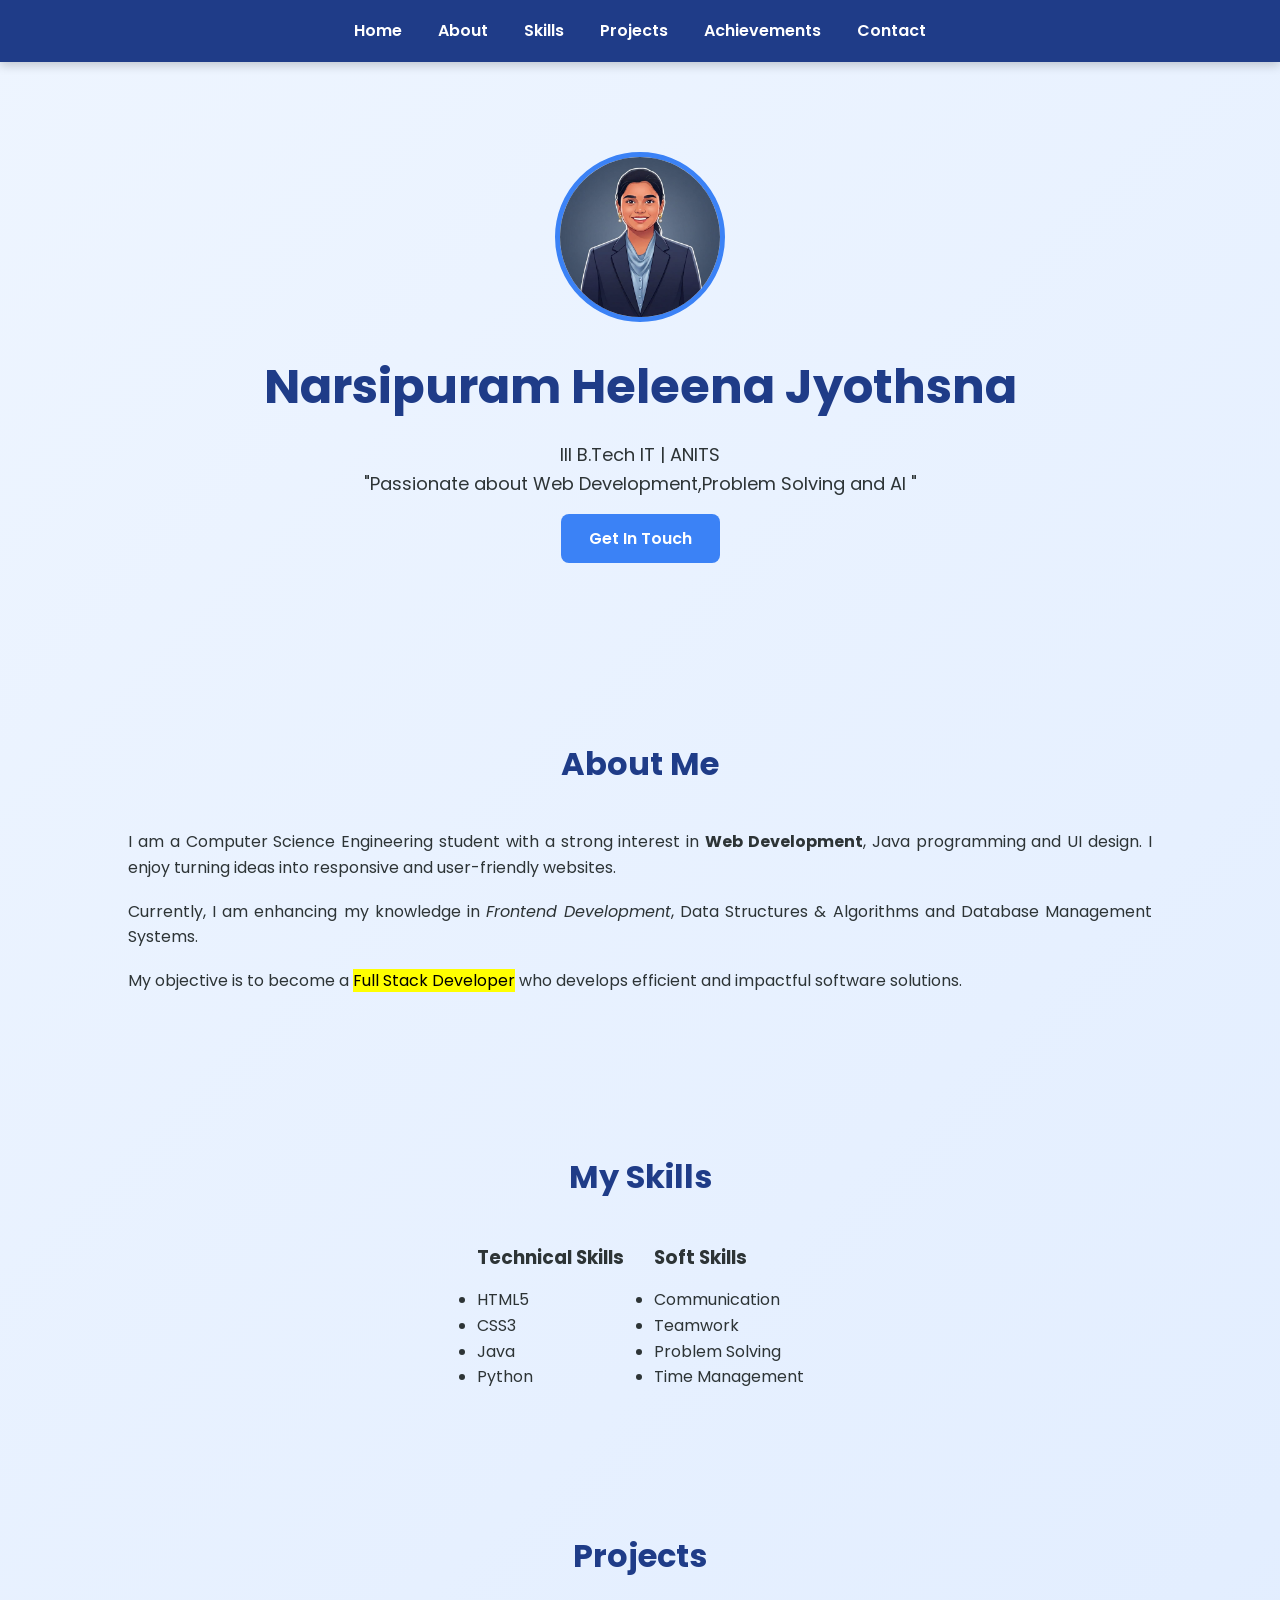
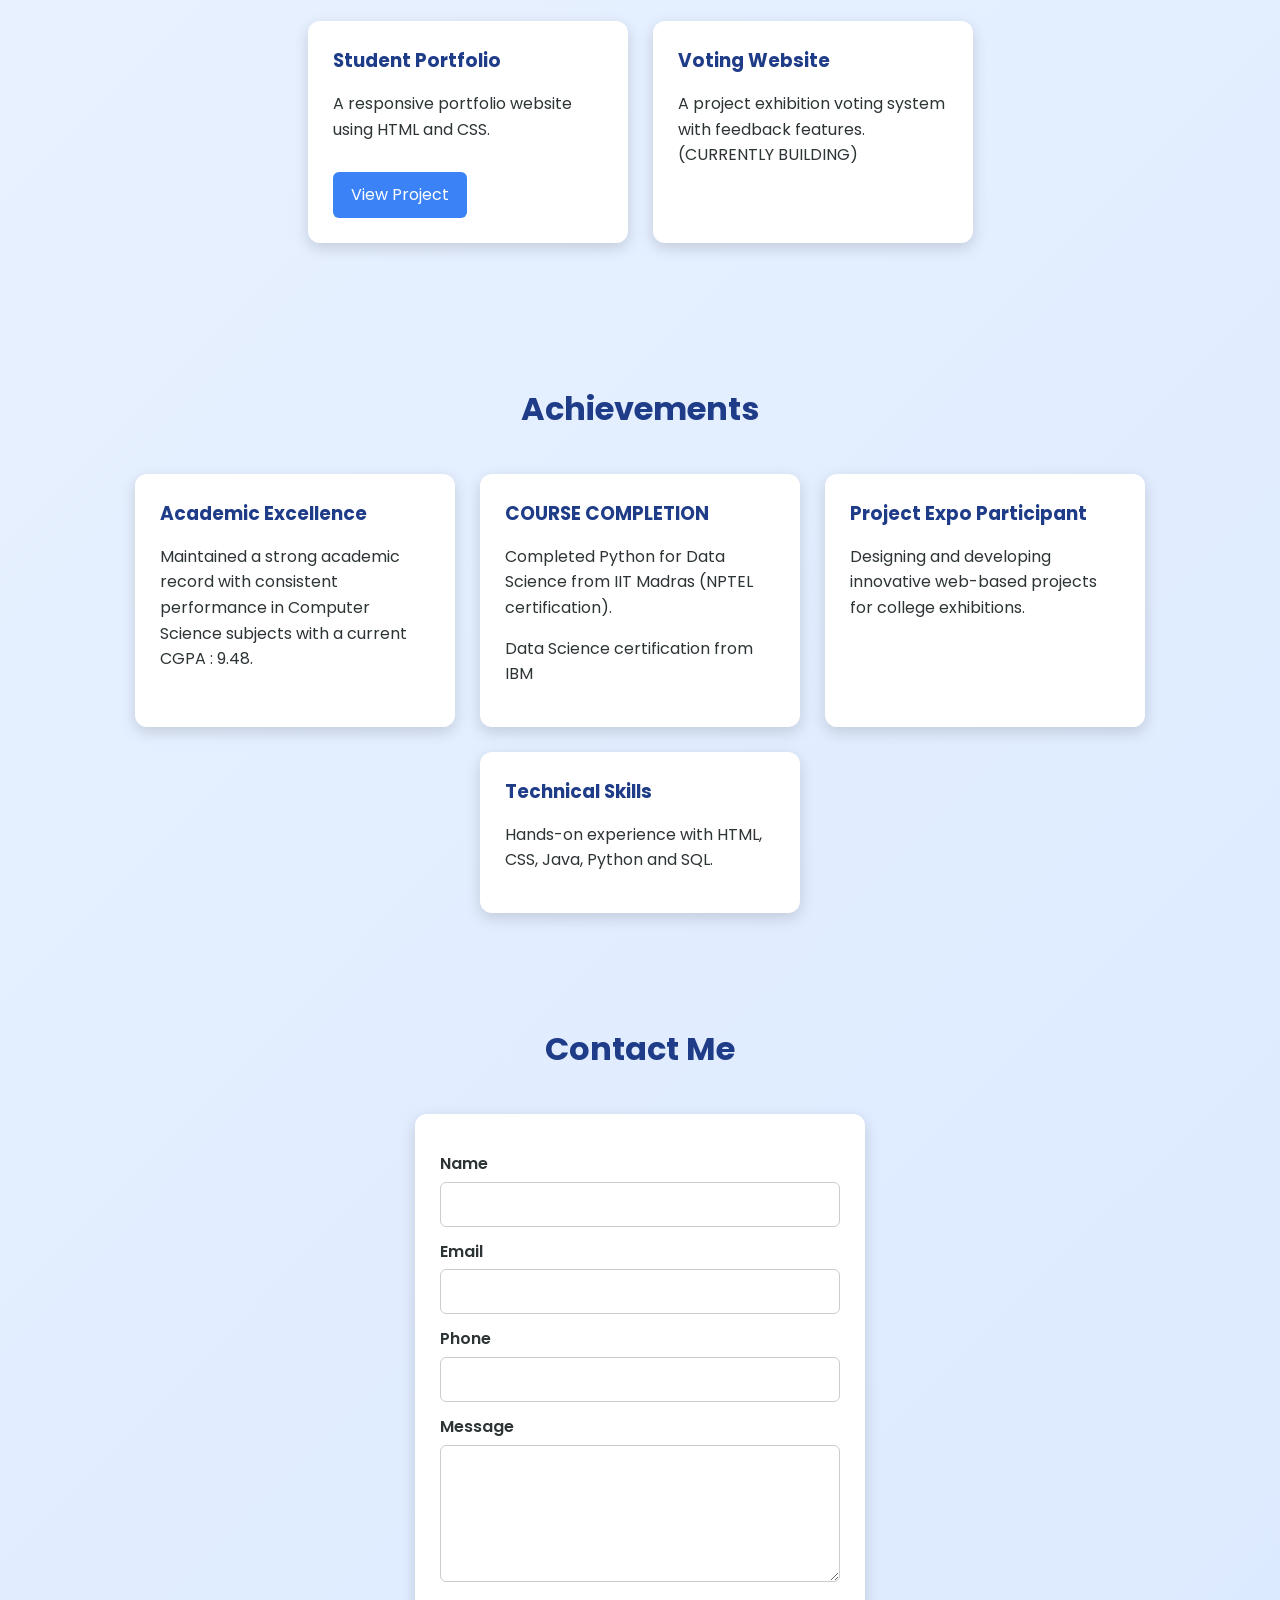
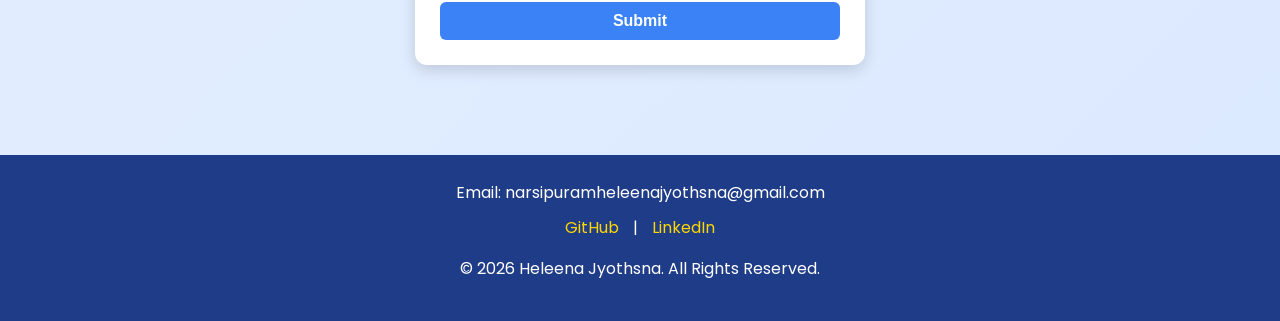
<file: index.html>
<!DOCTYPE html>
<html lang="en">
<head>
    <meta charset="UTF-8">
    <meta name="viewport" content="width=device-width, initial-scale=1.0">
    <title>My Portfolio | Narsipuram Heleena Jyothsna</title>

    <!-- Google Font -->
    <link href="https://fonts.googleapis.com/css2?family=Poppins:wght@400;600;700&display=swap" rel="stylesheet">

    <link rel="stylesheet" href="styles.css">
</head>

<body>

    <!-- Navigation -->
    <nav>
        <ul>
            <li><a href="#home">Home</a></li>
            <li><a href="#about">About</a></li>
            <li><a href="#skills">Skills</a></li>
            <li><a href="#projects">Projects</a></li>
            <li><a href="#achievements">Achievements</a></li>
            <li><a href="#contact">Contact</a></li>
        </ul>
    </nav>

    <!-- Hero Section -->
    <section id="home" class="hero">
        <img src="profile.jpeg" alt="Profile Photo">
        <h1>Narsipuram Heleena Jyothsna</h1>
        <p>III B.Tech IT | ANITS</p>
        <p>"Passionate about Web Development,Problem Solving and AI "</p>
        <a href="#contact" class="btn">Get In Touch</a>
    </section>

    <!-- About -->
    <section id="about">
        <h2>About Me</h2>

        <p>
        
           I am a Computer Science Engineering student with a strong interest in
           <strong>Web Development</strong>, Java programming and UI design.
           I enjoy turning ideas into responsive and user-friendly websites.
        </p>
        <p>
           Currently, I am enhancing my knowledge in
           <em>Frontend Development</em>,
           Data Structures & Algorithms and Database Management Systems.
        </p>
        <p>
            My objective is to become a
           <mark>Full Stack Developer</mark>
           who develops efficient and impactful software solutions.
        </p>
    </section>

    <!-- Skills -->
    <section id="skills">
        <h2>My Skills</h2>

        <div class="skill-box">

            <div>
                <h3>Technical Skills</h3>

                <ul>
                    <li>HTML5</li>
                    <li>CSS3</li>
                    <li>Java</li>
                    <li>Python</li>
                </ul>
            </div>

            <div>
                <h3>Soft Skills</h3>

                <ul>
                    <li>Communication</li>
                    <li>Teamwork</li>
                    <li>Problem Solving</li>
                    <li>Time Management</li>
                </ul>
            </div>

        </div>

    </section>

    <!-- Projects -->
    <section id="projects">
        <h2>Projects</h2>

        <div class="project-container">

            <div class="card">
                <h3>Student Portfolio</h3>
                <p>A responsive portfolio website using HTML and CSS.</p>
                <a href="#">View Project</a>
            </div>

            <div class="card">
                <h3>Voting Website</h3>
                <p>A project exhibition voting system with feedback features.(CURRENTLY BUILDING)</p>
            </div>

        </div>
    </section>
    <!-- Achievements -->
    <section id="achievements">
        <h2>Achievements</h2>

        <div class="project-container">

            <div class="card">
               <h3>Academic Excellence</h3>
               <p>Maintained a strong academic record with consistent performance in Computer Science subjects with a current CGPA : 9.48.</p>
            </div>
            <div class="card">
               <h3>COURSE COMPLETION</h3>
               <p>Completed Python for Data Science from IIT Madras (NPTEL certification).</p>
               <p>Data Science certification from IBM</p>
            </div>

            <div class="card">
              <h3>Project Expo Participant</h3>
              <p>Designing and developing innovative web-based projects for college exhibitions.</p>
            </div>

            <div class="card">
              <h3>Technical Skills</h3>
              <p>Hands-on experience with HTML, CSS, Java, Python and SQL.</p>
           </div>

        </div>

    </section>

    <!-- Contact -->
    <section id="contact">
        <h2>Contact Me</h2>

        <form action="https://formsubmit.co/narsipuramheleenajyothsna@gmail.com" method="POST">

            <label for="name">Name</label>
            <input type="text" id="name" name="Name" required>

            <label for="email">Email</label>
            <input type="email" id="email" name="Email" required>

            <label for="phone">Phone</label>
            <input type="tel" id="phone" name="Phone" required>

            <label for="message">Message</label>
            <textarea id="message" name="Message" rows="5"></textarea>

            <input type="hidden" name="_subject" value="New Portfolio Contact!">

            <input type="hidden" name="_captcha" value="false">

            <input type="hidden" name="_template" value="table">

            <input type="hidden" name="_next" value="https://heleena-jyothsna.github.io/Portfolio/thankyou.html">

            <button type="submit">Submit</button>

        </form>

    </section>

    <!-- Footer -->
    <footer>

        <address>
            Email: narsipuramheleenajyothsna@gmail.com
        </address>

        <p>
            <a href="https://github.com/Heleena-Jyothsna" target="_blank">GitHub</a> |
            <a href="https://www.linkedin.com/in/heleena-jyothsna-narsipuram-83b3413ab" target="_blank">LinkedIn</a>
        </p>

        <p>&copy; 2026 Heleena Jyothsna. All Rights Reserved.</p>

    </footer>

</body>
</html>
</file>
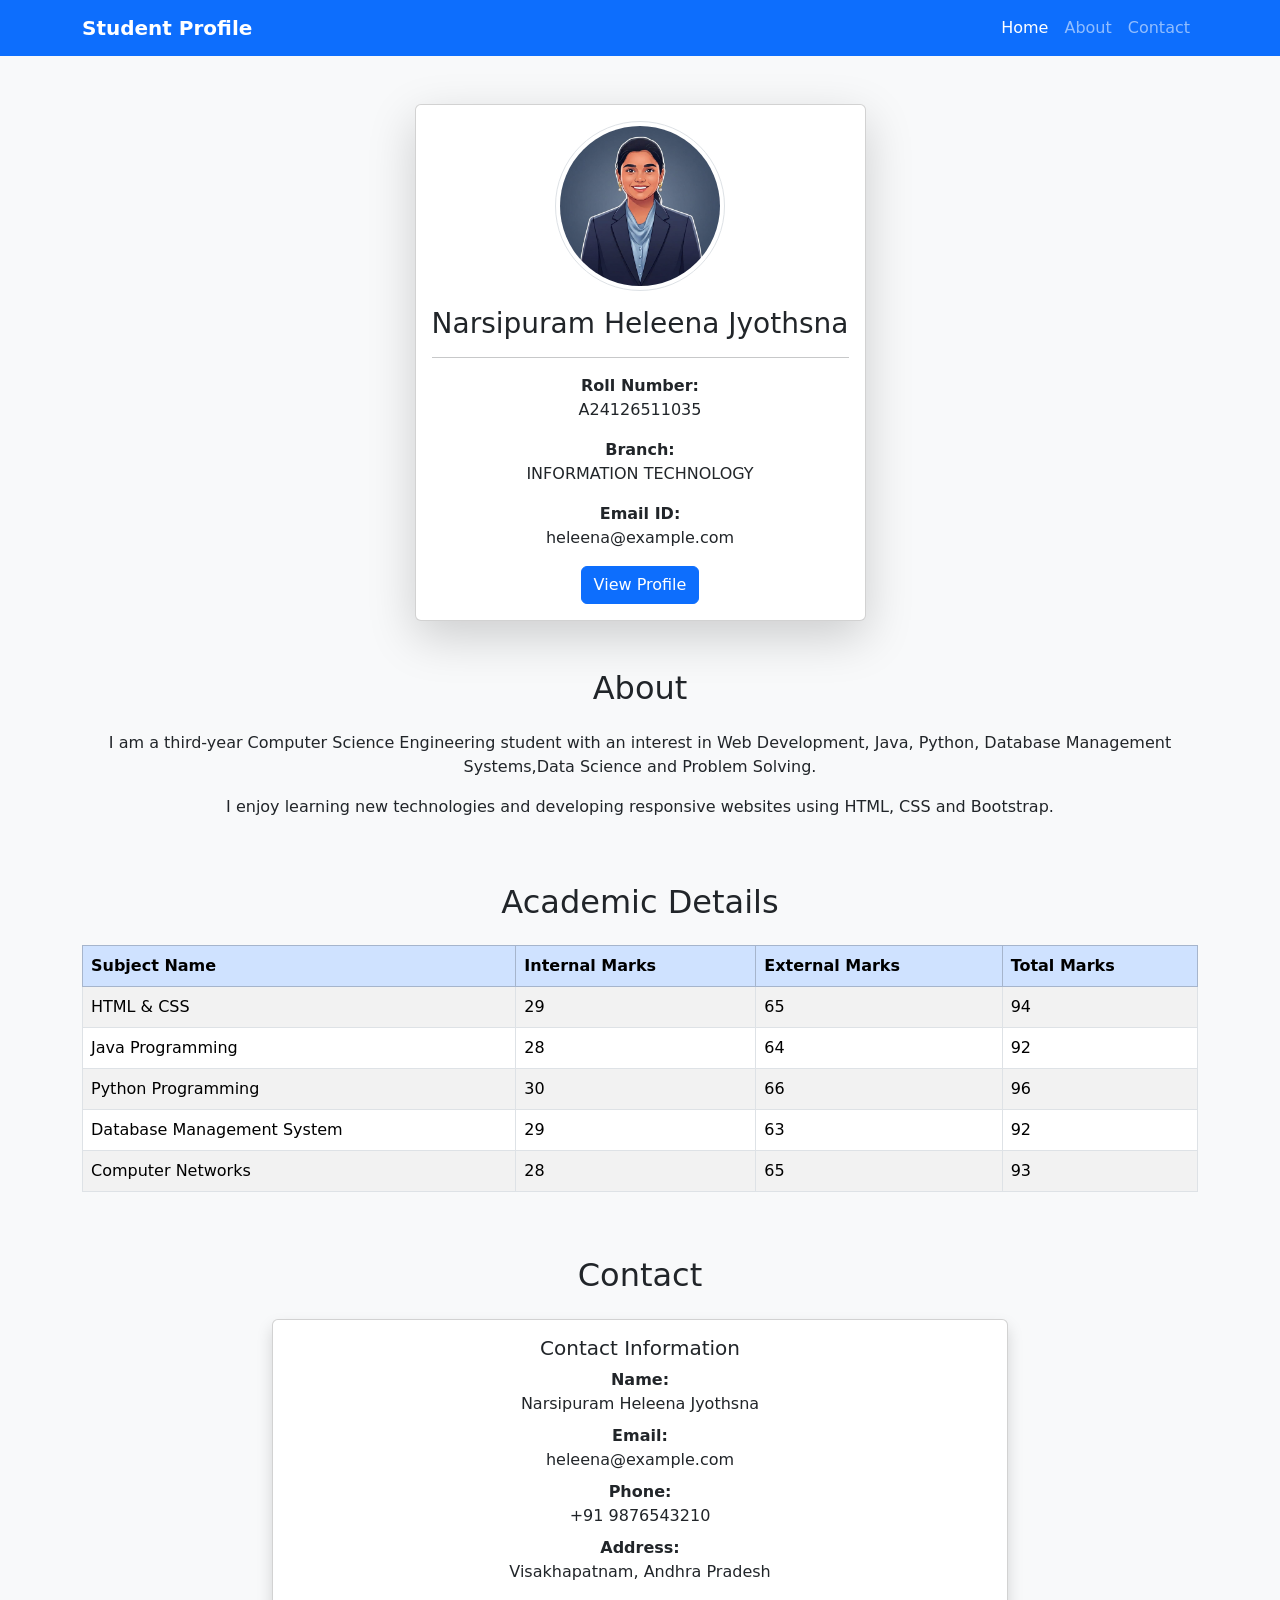
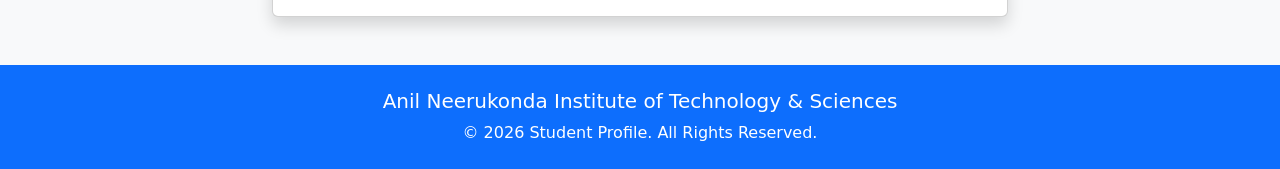
<file: Task2/index.html>
<!DOCTYPE html>
<html lang="en">

<head>
    <meta charset="UTF-8">
    <meta name="viewport" content="width=device-width, initial-scale=1.0">
    <title>Student Profile</title>

    <!-- Bootstrap 5 CSS CDN -->
    <link href="https://cdn.jsdelivr.net/npm/bootstrap@5.3.7/dist/css/bootstrap.min.css" rel="stylesheet">
</head>

<body class="bg-light">

    <!-- ================= NAVIGATION BAR ================= -->

    <nav class="navbar navbar-expand-lg navbar-dark bg-primary">

        <div class="container">

            <a class="navbar-brand fw-bold" href="#">
                Student Profile
            </a>

            <button class="navbar-toggler"
                    type="button"
                    data-bs-toggle="collapse"
                    data-bs-target="#navbarNav">

                <span class="navbar-toggler-icon"></span>

            </button>

            <div class="collapse navbar-collapse" id="navbarNav">

                <ul class="navbar-nav ms-auto">

                    <li class="nav-item">
                        <a class="nav-link active" href="#home">Home</a>
                    </li>

                    <li class="nav-item">
                        <a class="nav-link" href="#about">About</a>
                    </li>

                    <li class="nav-item">
                        <a class="nav-link" href="#contact">Contact</a>
                    </li>

                </ul>

            </div>

        </div>

    </nav>

    <!-- ================= HOME ================= -->

    <section id="home" class="container mt-5">

        <div class="row justify-content-center">

            <div class="col-12 col-sm-10 col-md-8 col-lg-5">

                <div class="card shadow-lg">

                    <div class="text-center mt-3">
                       <img src="profile.jpeg"
                       class="rounded-circle img-thumbnail"
                       alt="Student Photo"
                       width="170"
                       height="170">
                    </div>

                    <div class="card-body text-center">

                        <h3 class="card-title">
                            Narsipuram Heleena Jyothsna
                        </h3>

                        <hr>

                        <p>
                            <strong>Roll Number:</strong><br>
                            A24126511035
                        </p>

                        <p>
                            <strong>Branch:</strong><br>
                            INFORMATION TECHNOLOGY
                        </p>

                        <p>
                            <strong>Email ID:</strong><br>
                            heleena@example.com
                        </p>

                        <button class="btn btn-primary">
                            View Profile
                        </button>

                    </div>

                </div>

            </div>

        </div>

    </section>

    <!-- ================= ABOUT ================= -->

    <section id="about" class="container mt-5">

        <h2 class="text-center mb-4">
            About
        </h2>

        <div class="row">

            <div class="col-md-12">

                <p class="text-center">

                    I am a third-year Computer Science Engineering student
                    with an interest in Web Development, Java, Python,
                    Database Management Systems,Data Science and Problem Solving.

                </p>

                <p class="text-center">

                    I enjoy learning new technologies and developing
                    responsive websites using HTML, CSS and Bootstrap.

                </p>

            </div>

        </div>

    </section>

    <!-- ================= ACADEMIC DETAILS ================= -->

    <section class="container mt-5">

        <h2 class="text-center mb-4">

            Academic Details

        </h2>

        <div class="table-responsive">

            <table class="table table-bordered table-striped table-hover">

                <thead class="table-primary">

                    <tr>

                        <th>Subject Name</th>
                        <th>Internal Marks</th>
                        <th>External Marks</th>
                        <th>Total Marks</th>

                    </tr>

                </thead>

                <tbody>

                    <tr>

                        <td>HTML & CSS</td>
                        <td>29</td>
                        <td>65</td>
                        <td>94</td>

                    </tr>

                    <tr>

                        <td>Java Programming</td>
                        <td>28</td>
                        <td>64</td>
                        <td>92</td>

                    </tr>

                    <tr>

                        <td>Python Programming</td>
                        <td>30</td>
                        <td>66</td>
                        <td>96</td>

                    </tr>

                    <tr>

                        <td>Database Management System</td>
                        <td>29</td>
                        <td>63</td>
                        <td>92</td>

                    </tr>

                    <tr>

                        <td>Computer Networks</td>
                        <td>28</td>
                        <td>65</td>
                        <td>93</td>

                    </tr>

                </tbody>

            </table>

        </div>

    </section>
        <!-- ================= CONTACT ================= -->

    <section id="contact" class="container mt-5 mb-5">

        <div class="row justify-content-center">

            <div class="col-md-8">

                <h2 class="text-center mb-4">
                    Contact
                </h2>

                <div class="card shadow">

                    <div class="card-body text-center">

                        <h5 class="card-title">
                            Contact Information
                        </h5>

                        <p class="mb-2">
                            <strong>Name:</strong><br>
                            Narsipuram Heleena Jyothsna
                        </p>

                        <p class="mb-2">
                            <strong>Email:</strong><br>
                            heleena@example.com
                        </p>

                        <p class="mb-2">
                            <strong>Phone:</strong><br>
                            +91 9876543210
                        </p>

                        <p>
                            <strong>Address:</strong><br>
                            Visakhapatnam, Andhra Pradesh
                        </p>

                    </div>

                </div>

            </div>

        </div>

    </section>

    <!-- ================= FOOTER ================= -->

    <footer class="bg-primary text-white text-center p-4">

        <h5>
            Anil Neerukonda Institute of Technology & Sciences
        </h5>

        <p class="mb-0">
            © 2026 Student Profile. All Rights Reserved.
        </p>

    </footer>

    <!-- Bootstrap JavaScript Bundle -->

    <script src="https://cdn.jsdelivr.net/npm/bootstrap@5.3.7/dist/js/bootstrap.bundle.min.js"></script>

</body>

</html>
</file>
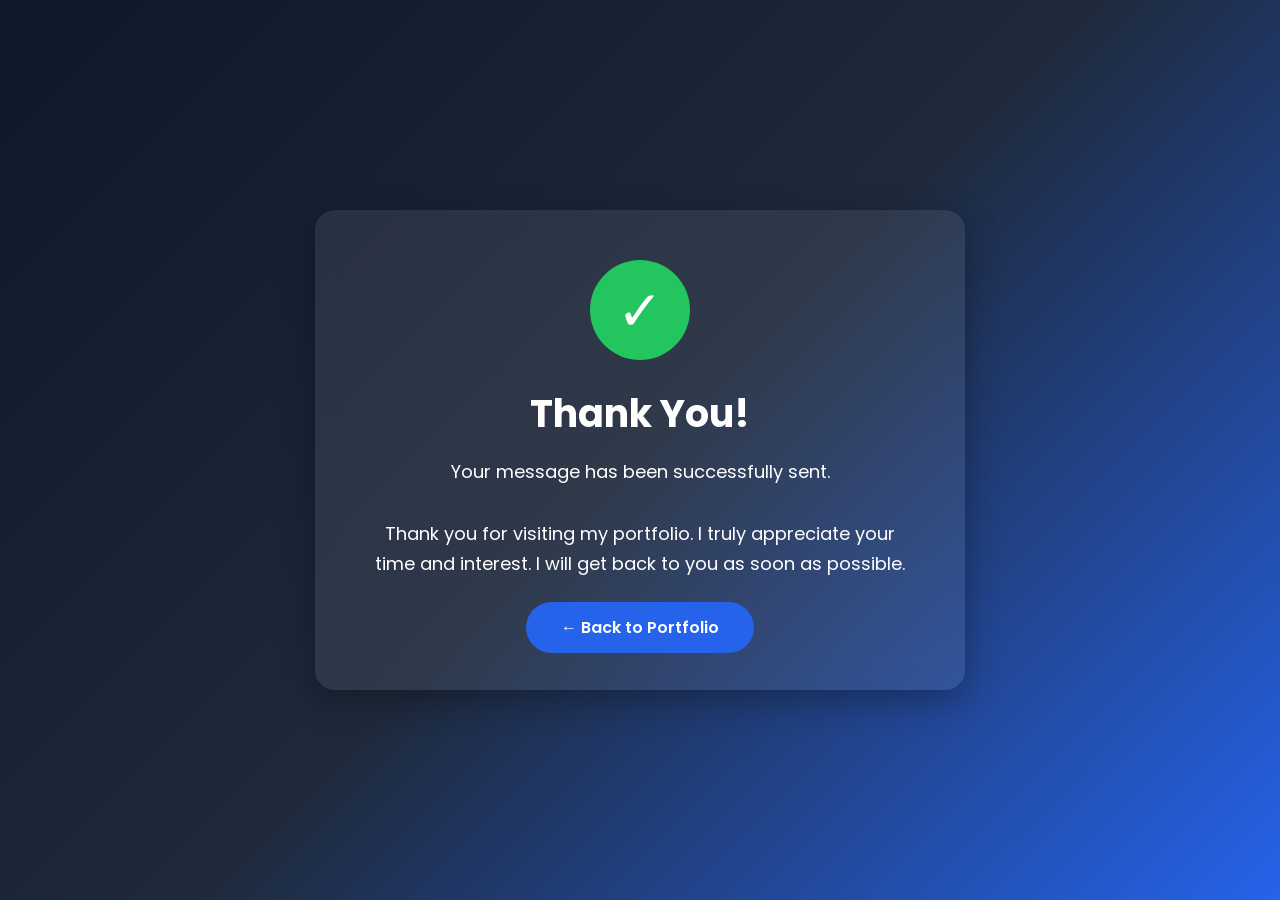
<file: thankyou.html>
<!DOCTYPE html>
<html lang="en">
<head>
    <meta charset="UTF-8">
    <meta name="viewport" content="width=device-width, initial-scale=1.0">
    <title>Thank You | Heleena Jyothsna</title>

    <link href="https://fonts.googleapis.com/css2?family=Poppins:wght@400;600;700&display=swap" rel="stylesheet">

    <style>

        *{
            margin:0;
            padding:0;
            box-sizing:border-box;
            font-family:'Poppins',sans-serif;
        }

        body{
            height:100vh;
            display:flex;
            justify-content:center;
            align-items:center;
            background:linear-gradient(135deg,#0f172a,#1e293b,#2563eb);
            color:white;
            text-align:center;
        }

        .container{
            width:90%;
            max-width:650px;
            background:rgba(255,255,255,0.08);
            backdrop-filter:blur(12px);
            padding:50px;
            border-radius:20px;
            box-shadow:0 10px 35px rgba(0,0,0,.3);
        }

        .tick{
            width:100px;
            height:100px;
            margin:auto;
            border-radius:50%;
            background:#22c55e;
            display:flex;
            justify-content:center;
            align-items:center;
            font-size:55px;
            margin-bottom:25px;
        }

        h1{
            font-size:38px;
            margin-bottom:15px;
        }

        p{
            font-size:18px;
            line-height:1.7;
            margin-bottom:35px;
        }

        a{
            text-decoration:none;
            color:white;
            background:#2563eb;
            padding:14px 35px;
            border-radius:50px;
            font-weight:600;
            transition:.3s;
        }

        a:hover{
            background:#1d4ed8;
        }

    </style>

</head>

<body>

    <div class="container">

        <div class="tick">
            ✓
        </div>

        <h1>Thank You!</h1>

        <p>
            Your message has been successfully sent.
            <br><br>
            Thank you for visiting my portfolio.
            I truly appreciate your time and interest.
            I will get back to you as soon as possible.
        </p>

        <a href="index.html">← Back to Portfolio</a>

    </div>

</body>
</html>
</file>
<file: styles.css>
/* ===========================
   GOOGLE FONT IS LINKED IN HTML
=========================== */

/* ===========================
   CSS VARIABLES
=========================== */

:root{
    --primary:#1f3c88;
    --secondary:#3b82f6;
    --accent:#00b894;
    --light:#70a1e0;
    --white:#ffffff;
    --dark:#2d3436;
    --shadow:0 5px 15px rgba(0,0,0,0.15);
}

/* ===========================
   RESET
=========================== */

*{
    margin:0;
    padding:0;
    box-sizing:border-box;
}

html{
    scroll-behavior:smooth;
}

body{
    font-family:'Poppins',sans-serif;
    background:linear-gradient(135deg,#eef5ff,#dbe9ff);
    color:var(--dark);
    line-height:1.6;
}

/* ===========================
   GENERAL
=========================== */

section{
    padding:70px 10%;
}

h1,h2,h3{
    margin-bottom:15px;
}

h2{
    text-align:center;
    color:var(--primary);
    margin-bottom:40px;
    font-size:32px;
}

p{
    margin-bottom:15px;
}

a{
    text-decoration:none;
}

/* ===========================
   NAVIGATION
=========================== */

nav{
    position:sticky;
    top:0;
    background:var(--primary);
    z-index:1000;
    box-shadow:0 3px 10px rgba(0,0,0,.2);
}

nav ul{
    display:flex;
    justify-content:center;
    list-style:none;
}

nav li{
    margin:18px;
}

nav a{
    color:white;
    font-weight:600;
    transition:.3s;
}

nav a:hover{
    color:#ffd700;
}

/* ===========================
   HERO
=========================== */

.hero{
    text-align:center;
    padding:90px 20px;
}

.hero img{
    width:170px;
    height:170px;
    border-radius:50%;
    object-fit:cover;
    border:5px solid var(--secondary);
    margin-bottom:20px;
    animation:float 3s ease-in-out infinite;
}

.hero h1{
    font-size:48px;
    color:var(--primary);
}

.hero h3{
    color:var(--secondary);
    font-size:25px;
}

.hero p{
    font-size:18px;
    max-width:700px;
    margin:auto;
}

.btn{
    display:inline-block;
    margin:15px 10px;
    padding:12px 28px;
    background:var(--secondary);
    color:white;
    border-radius:8px;
    transition:.3s;
    font-weight:600;
}

.btn:hover{
    background:var(--accent);
    transform:translateY(-4px);
}

/* ===========================
   ABOUT
=========================== */

#about p{
    text-align:justify;
    margin-bottom:18px;
}

/* ===========================
   EDUCATION
=========================== */

.education-card{
    background:white;
    padding:25px;
    border-radius:12px;
    box-shadow:var(--shadow);
    text-align:center;
}

/* ===========================
   SKILLS
=========================== */

.skill-box{
    display:flex;
    gap:30px;
    flex-wrap:wrap;
    justify-content:center;
}

.skill-card{
    flex:1;
    min-width:280px;
    background:white;
    padding:25px;
    border-radius:12px;
    box-shadow:var(--shadow);
    transition:.3s;
}

.skill-card:hover{
    transform:translateY(-6px);
}

.skill-card h3{
    color:var(--secondary);
}

.skill-card ul{
    padding-left:20px;
}

.skill-card li{
    margin:10px 0;
}

/* Progress Bars */

.progress{
    background:#ddd;
    border-radius:20px;
    overflow:hidden;
    margin-bottom:15px;
}

.progress div{
    height:10px;
    background:var(--accent);
}

/* ===========================
   PROJECTS
=========================== */

.project-container{
    display:flex;
    gap:25px;
    justify-content:center;
    flex-wrap:wrap;
}

.card{
    width:320px;
    background:white;
    padding:25px;
    border-radius:12px;
    box-shadow:var(--shadow);
    transition:.3s;
}

.card:hover{
    transform:translateY(-6px);
    box-shadow:0 8px 20px rgba(0,0,0,.25);
}

.card h3{
    color:var(--primary);
}

.card a{
    display:inline-block;
    margin-top:15px;
    background:var(--secondary);
    color:white;
    padding:10px 18px;
    border-radius:6px;
}

.card a:hover{
    background:var(--accent);
}

/* ===========================
   ACHIEVEMENTS
=========================== */

.achievement-container{
    display:flex;
    gap:20px;
    flex-wrap:wrap;
    justify-content:center;
}

.achievement-card{
    width:280px;
    background:white;
    padding:20px;
    border-radius:12px;
    box-shadow:var(--shadow);
    text-align:center;
    transition:.3s;
}

.achievement-card:hover{
    transform:translateY(-5px);
}

/* ===========================
   CERTIFICATIONS
=========================== */

.certification-list{
    max-width:700px;
    margin:auto;
    background:white;
    padding:25px;
    border-radius:12px;
    box-shadow:var(--shadow);
}

.certification-list ul{
    padding-left:20px;
}

.certification-list li{
    margin:12px 0;
}
/* ===========================
   CONTACT SECTION
=========================== */

#contact{
    padding:40px 10%;
}

form{
    max-width:450px;
    margin:auto;
    display:flex;
    flex-direction:column;
    background:var(--white);
    padding:25px;
    border-radius:12px;
    box-shadow:var(--shadow);
}

label{
    margin-top:12px;
    margin-bottom:5px;
    font-weight:600;
}

input,
textarea{
    width:100%;
    padding:10px;
    border:1px solid #ccc;
    border-radius:6px;
    font-family:'Poppins',sans-serif;
    font-size:15px;
    transition:0.3s;
}

input:focus,
textarea:focus{
    outline:none;
    border-color:var(--secondary);
    box-shadow:0 0 8px rgba(59,130,246,0.3);
}

button{
    margin-top:20px;
    padding:10px;
    background:var(--secondary);
    color:white;
    border:none;
    border-radius:6px;
    cursor:pointer;
    font-size:16px;
    font-weight:600;
    transition:0.3s;
}

button:hover{
    background:var(--accent);
    transform:translateY(-3px);
}

/* ===========================
   FOOTER
=========================== */

footer{
    background:var(--primary);
    color:white;
    text-align:center;
    padding:25px;
    margin-top:50px;
}

footer address{
    font-style:normal;
    margin-bottom:10px;
}

footer a{
    color:#ffd700;
    text-decoration:none;
    margin:0 10px;
    transition:0.3s;
}

footer a:hover{
    color:white;
}

/* ===========================
   FLOAT ANIMATION
=========================== */

@keyframes float{

    0%{
        transform:translateY(0);
    }

    50%{
        transform:translateY(-8px);
    }

    100%{
        transform:translateY(0);
    }

}

/* ===========================
   RESPONSIVE DESIGN
=========================== */

@media(max-width:768px){

    nav ul{
        flex-direction:column;
        align-items:center;
        padding:10px;
    }

    nav li{
        margin:10px 0;
    }

    .hero h1{
        font-size:36px;
    }

    .hero h3{
        font-size:20px;
    }

    .hero img{
        width:140px;
        height:140px;
    }

    .skill-box{
        flex-direction:column;
    }

    .project-container{
        flex-direction:column;
        align-items:center;
    }

    .achievement-container{
        flex-direction:column;
        align-items:center;
    }

    .card,
    .achievement-card,
    .skill-card{
        width:100%;
        max-width:350px;
    }

    form{
        max-width:100%;
    }

    section{
        padding:50px 7%;
    }

}
</file>
